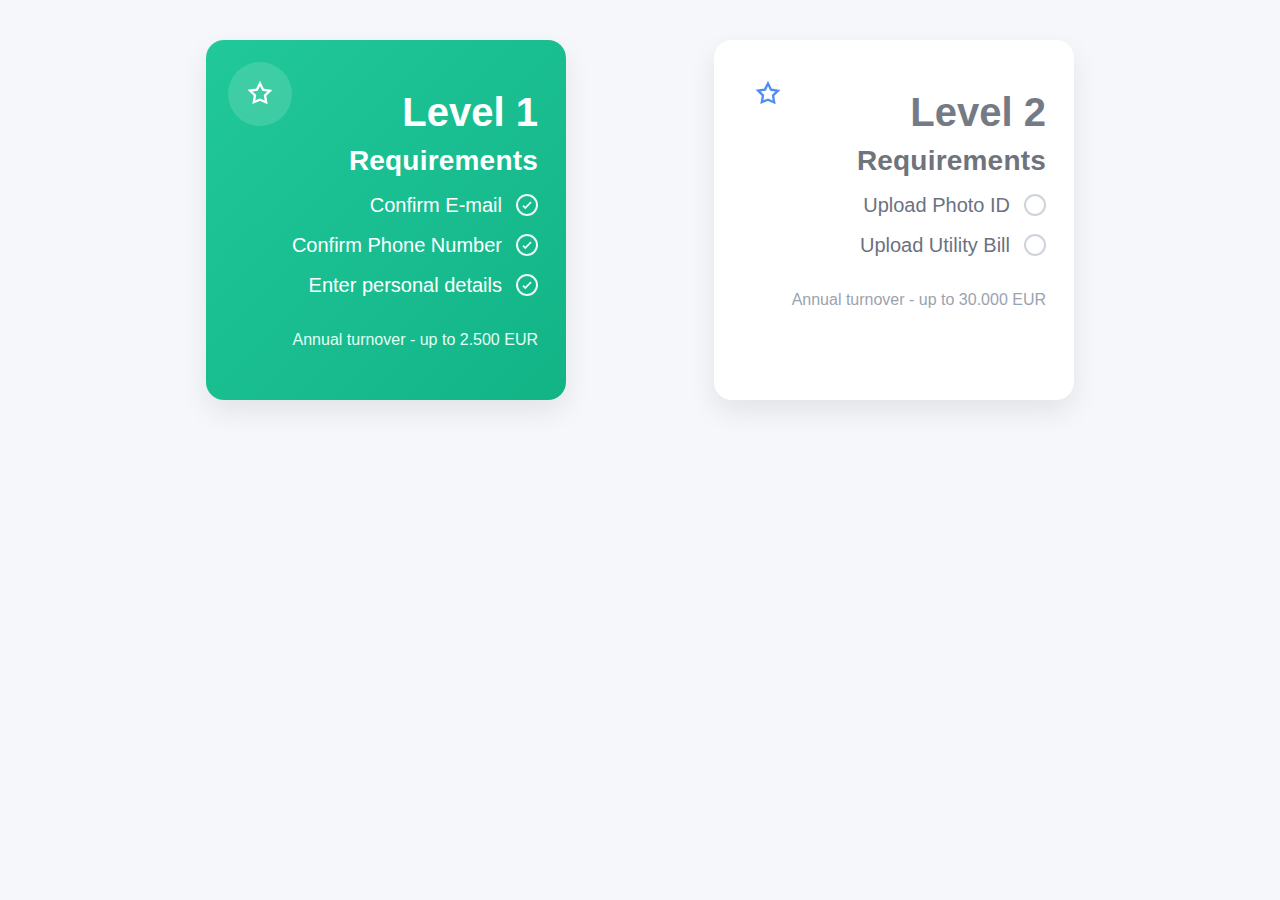
<file: second_task/index.html>
<!doctype html>
<html lang="ru">
<head>
  <meta charset="utf-8" />
  <meta name="viewport" content="width=device-width, initial-scale=1" />
  <title>Levels</title>
  <link rel="stylesheet" href="style.css">
  <link rel="stylesheet" href="media.css">
</head>
<body>
  <div class="levels">
    <section class="card card--primary">
      <div class="badge" aria-hidden="true">
        <svg viewBox="0 0 24 24" fill="none" stroke="white" stroke-width="2">
          <path d="M12 3l2.6 5.3 5.9.9-4.2 4.1 1 5.8L12 16.9 6.7 19l1-5.8-4.2-4.1 5.9-.9L12 3z"/>
        </svg>
      </div>
      <div class="title">Level 1</div>
      <div class="subtitle">Requirements</div>
      <div class="req">
        <div class="req-item">
          <span class="text">Confirm E‑mail</span>
          <span class="icon">
            <svg viewBox="0 0 24 24" width="14" height="14" fill="none" stroke="currentColor" stroke-width="3">
              <path d="M5 13l4 4L19 7"/>
            </svg>
          </span>
        </div>
        <div class="req-item">
          <span class="text">Confirm Phone Number</span>
          <span class="icon">
            <svg viewBox="0 0 24 24" width="14" height="14" fill="none" stroke="currentColor" stroke-width="3">
              <path d="M5 13l4 4L19 7"/>
            </svg>
          </span>
        </div>
        <div class="req-item">
          <span class="text">Enter personal details</span>
          <span class="icon">
            <svg viewBox="0 0 24 24" width="14" height="14" fill="none" stroke="currentColor" stroke-width="3">
              <path d="M5 13l4 4L19 7"/>
            </svg>
          </span>
        </div>
      </div>
      <div class="muted">Annual turnover - up to 2.500 EUR</div>
    </section>
    <section class="card card--neutral">
      <div class="badge outline-blue" aria-hidden="true" style="background:transparent;border:2px solid var(--blue)">
        <svg viewBox="0 0 24 24" fill="none" stroke="currentColor" stroke-width="2" class="outline-blue">
          <path d="M12 3l2.6 5.3 5.9.9-4.2 4.1 1 5.8L12 16.9 6.7 19l1-5.8-4.2-4.1 5.9-.9L12 3z"/>
        </svg>
      </div>
      <div class="title">Level 2</div>
      <div class="subtitle">Requirements</div>
      <div class="req">
        <div class="req-item">
          <span class="text">Upload Photo ID</span>
          <span class="icon" aria-label="not completed"></span>
        </div>
        <div class="req-item">
          <span class="text">Upload Utility Bill</span>
          <span class="icon" aria-label="not completed"></span>
        </div>
      </div>
      <div class="muted">Annual turnover - up to 30.000 EUR</div>
    </section>
  </div>
</body>
</html>
</file>
<file: second_task/style.css>
* {
  box-sizing: border-box;
}

body {
  margin: 0;
  padding: 40px 24px;
  font-family: Arial, sans-serif;
  background: #f6f7fb;
  color: #111827;
  display: flex;
  justify-content: center;
}

.levels {
  display: flex;
  gap: 36px;
  flex-wrap: wrap;
  max-width: 980px;
  width: 100%;
}

.card {
  position: relative;
  width: 360px;
  border-radius: 18px;
  background: #fff;
  box-shadow: 0 12px 28px rgba(0, 0, 0, 0.08);
  padding: 28px 28px 24px;
  text-align: right;
  height: 360px;
  margin: auto;
}

.card--primary {
  color: #fff;
  background: linear-gradient(135deg, #21c89a, #12b486);
}

.badge {
  position: absolute;
  top: 22px;
  left: 22px;
  width: 64px;
  height: 64px;
  border-radius: 50%;
  display: grid;
  place-items: center;
  background: rgba(255, 255, 255, 0.14);
}

.badge svg {
  width: 28px;
  height: 28px;
}

.title {
  font-size: 40px;
  font-weight: 600;
  margin: 22px 0 6px 86px;
}

.subtitle {
  font-size: 28px;
  font-weight: 700;
  margin: 10px 0 14px;
  letter-spacing: 0.2px;
}

.req {
  display: grid;
  gap: 12px;
  margin: 8px 0 22px;
  font-size: 20px;
  line-height: 1.4;
  flex-grow: 1;
  min-height: 0;
}

.req-item {
  display: flex;
  align-items: center;
  justify-content: space-between;
}

.req-item .text {
  flex: 1;
}

.req-item .icon {
  margin-left: 14px;
  width: 22px;
  height: 22px;
  flex: 0 0 22px;
  display: inline-grid;
  place-items: center;
  border-radius: 50%;
  border: 2px solid currentColor;
  opacity: 0.9;
}

.muted {
  font-size: 16px;
  color: #9aa3af;
  margin-top: auto;
  padding-top: 10px; 
  align-self: flex-end;
}

.card--primary .subtitle,
.card--primary .req {
  color: #fff;
}

.card--primary .muted {
  color: #e4fff5;
}

.card--primary .icon {
  color: #fff;
  background: transparent;
}

.card--neutral .title {
  color: #757b84;
}

.card--neutral .subtitle {
  color: #6e737c;
}

.card--neutral .req {
  color: #6b7280;
}

.card--neutral .icon {
  color: #c9ced6;
  background: transparent;
}

.outline-blue {
  color: #4f8df6;
}
</file>
<file: second_task/media.css>
@media (max-width: 1024px) {
  .levels {
    gap: 24px;
  }
  
  .card {
    width: 320px;
    height: 340px;
    padding: 24px;
  }
  
  .badge {
    width: 56px;
    height: 56px;
    top: 20px;
    left: 20px;
  }
  
  .badge svg {
    width: 24px;
    height: 24px;
  }
  
  .title {
    font-size: 32px;
    margin: 20px 0 6px 76px;
  }
  
  .subtitle {
    font-size: 24px;
  }
  
  .req {
    font-size: 18px;
  }
}

@media (max-width: 768px) {
  body {
    padding: 24px 16px;
  }

  .card {
    width: calc(50%-30px);
    height: auto;
    min-height: 320px;
    
  }
  
  .title {
    margin: 18px 0 6px 70px;
    font-size: 28px;
  }
  
  .subtitle {
    font-size: 22px;
    margin: 8px 0 12px;
  }
  
  .req {
    font-size: 16px;
    margin: 6px 0 18px;
  }
  
  .muted {
    font-size: 14px;
  }
}

@media (max-width: 480px) {
  body {
    padding: 16px 12px;
  }
  
  .levels {
    gap: 16px;
  }
  
  .card {
    padding: 20px;
    min-height: 300px;
  }
  
  .badge {
    width: 48px;
    height: 48px;
    top: 16px;
    left: 16px;
  }
  
  .badge svg {
    width: 20px;
    height: 20px;
  }
  
  .title {
    font-size: 24px;
    margin: 16px 0 4px 60px;
  }
  
  .subtitle {
    font-size: 20px;
    margin: 6px 0 10px;
  }
  
  .req {
    font-size: 15px;
    gap: 10px;
  }
  
  .req-item .icon {
    width: 20px;
    height: 20px;
    margin-left: 10px;
  }
  
  .muted {
    font-size: 13px;
  }
}

@media (max-width: 360px) {
  .card {
    padding: 16px;
  }
  
  .badge {
    width: 44px;
    height: 44px;
    top: 14px;
    left: 14px;
  }
  
  .title {
    font-size: 22px;
    margin: 14px 0 4px 54px;
  }
  
  .subtitle {
    font-size: 18px;
  }
  
  .req {
    font-size: 14px;
  }
}
</file>
